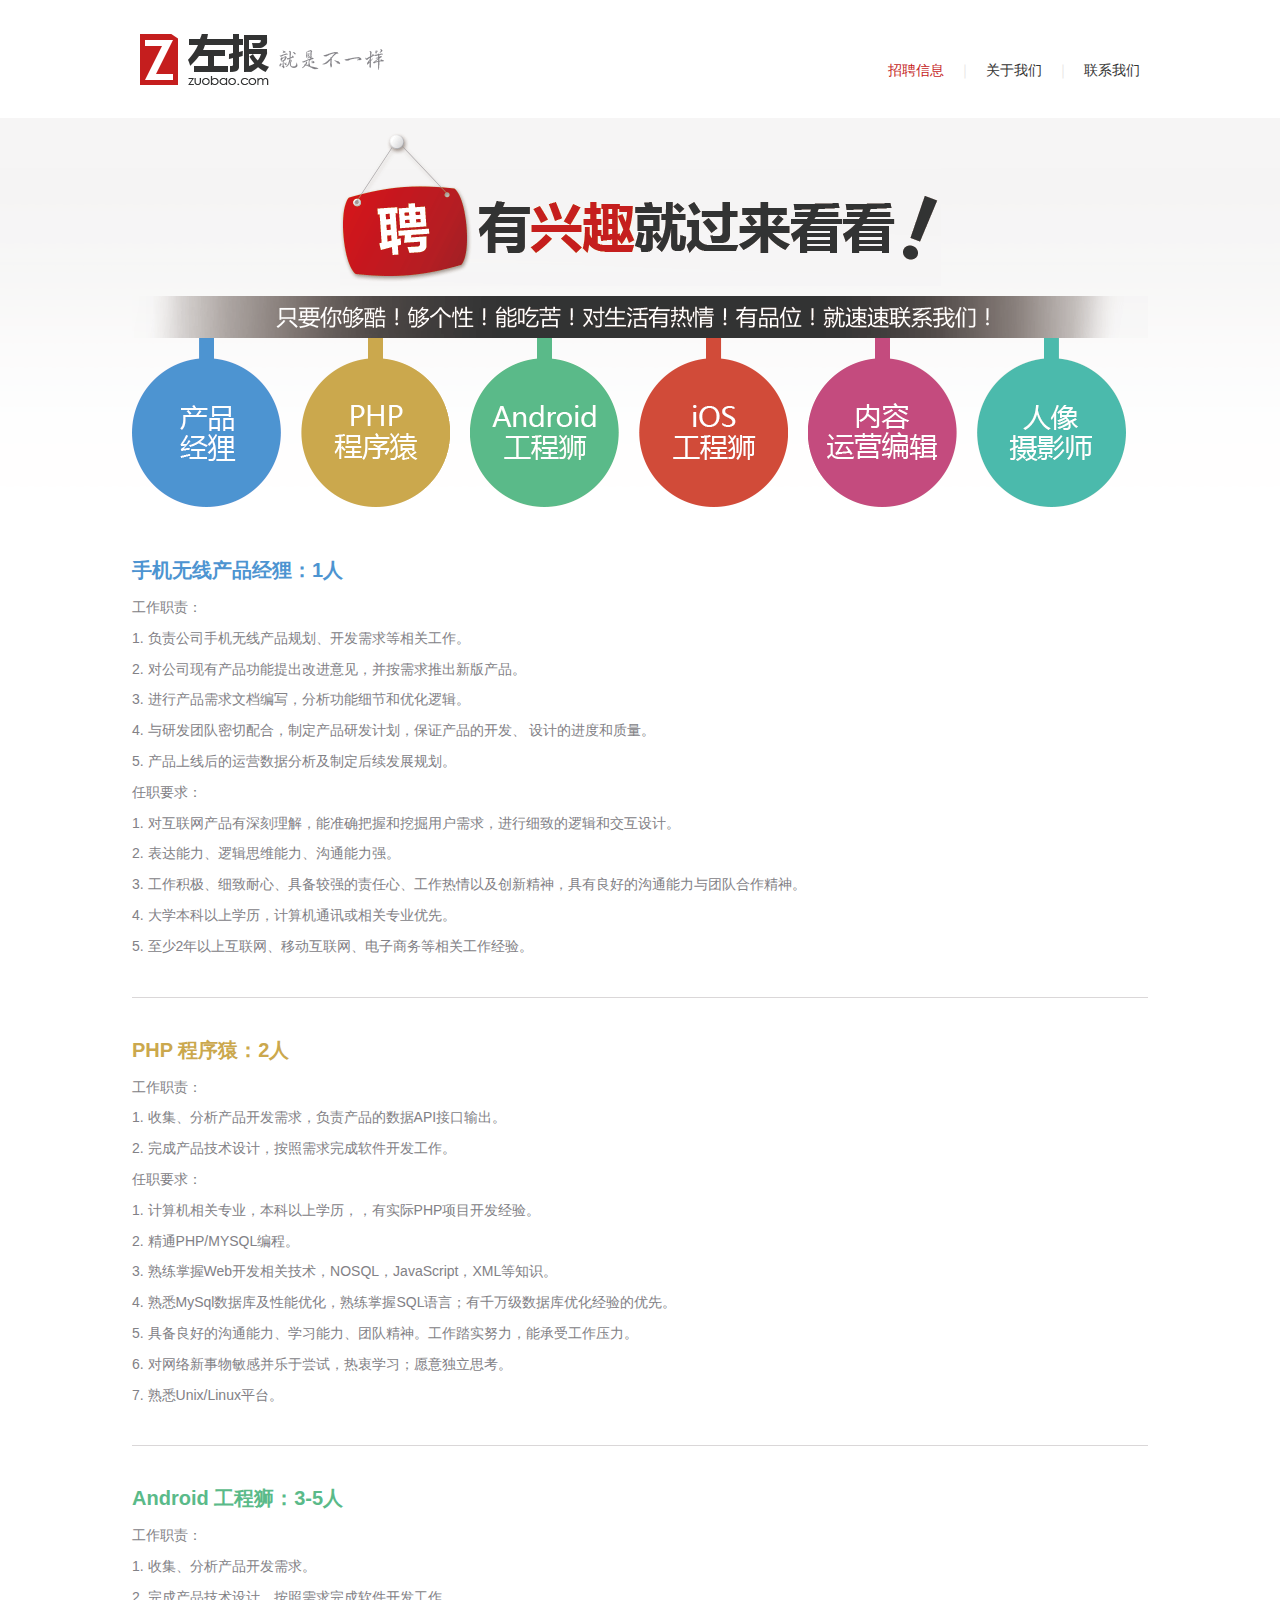
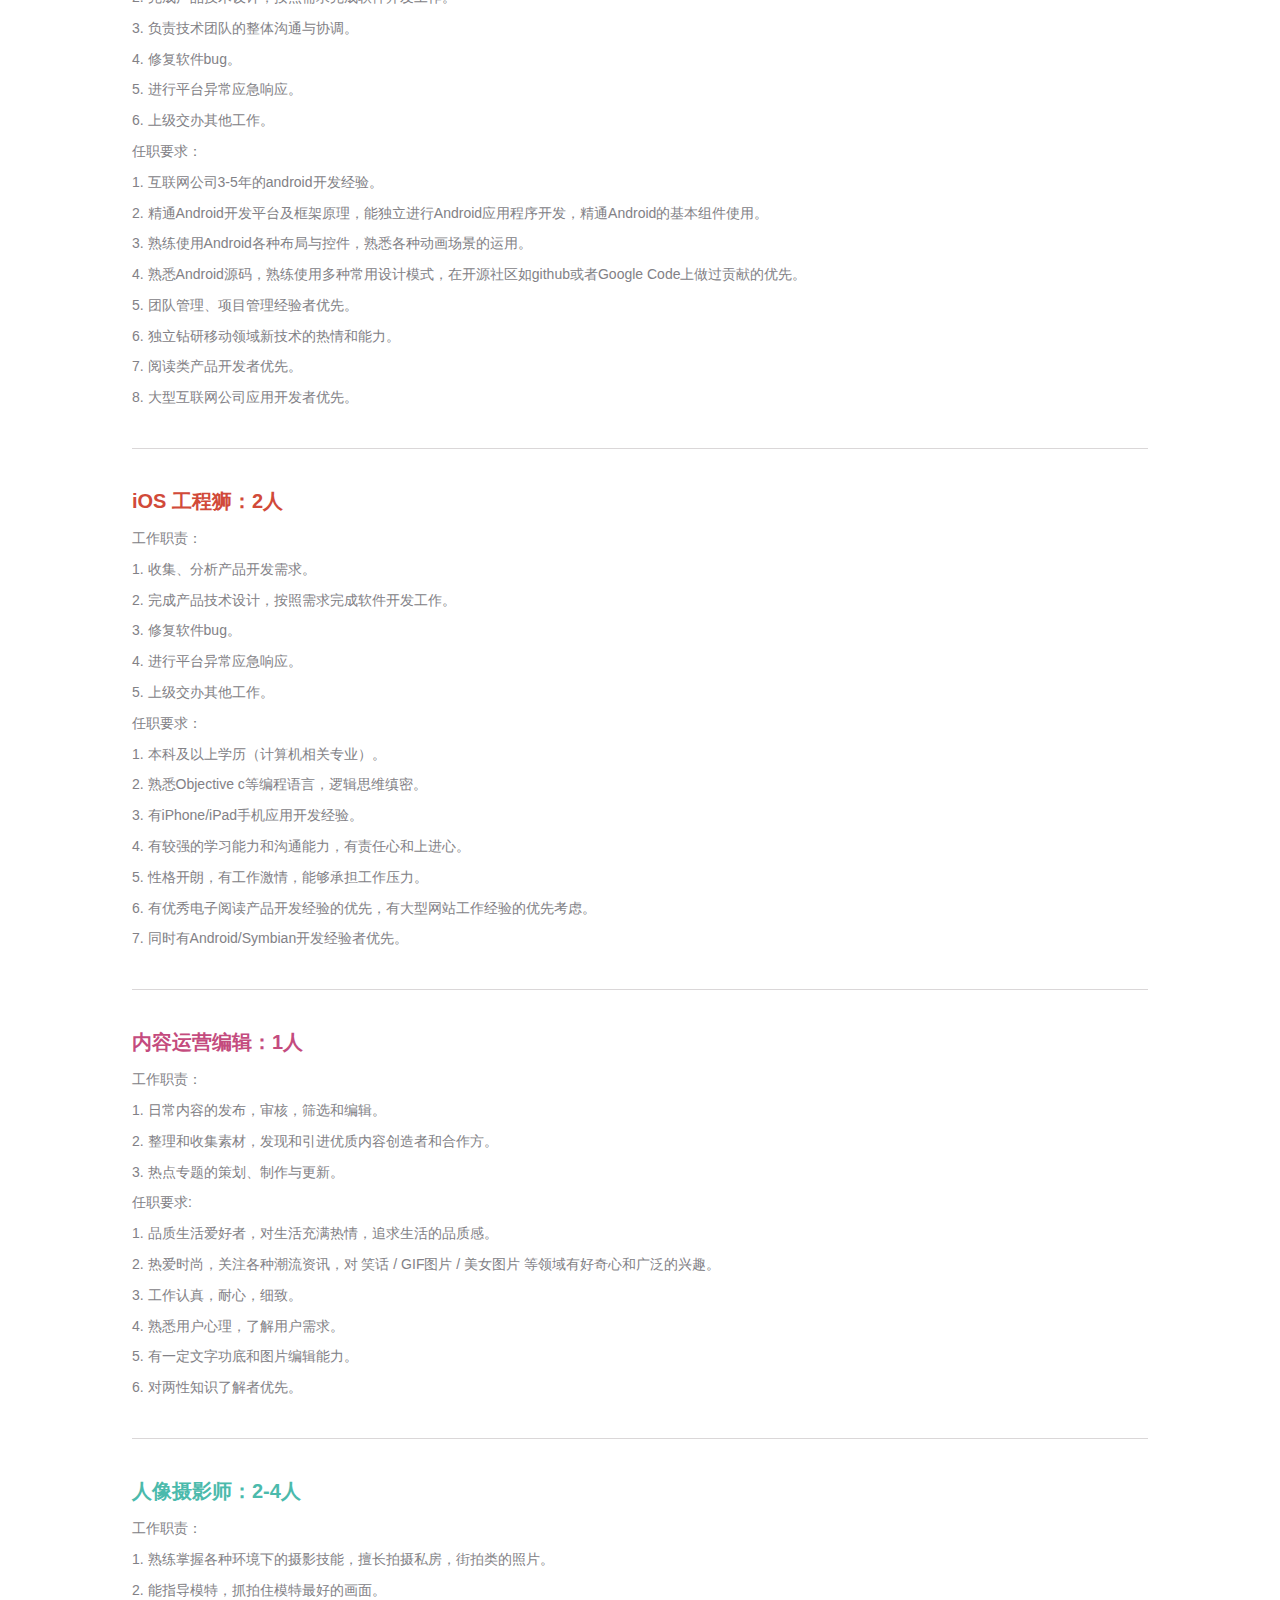
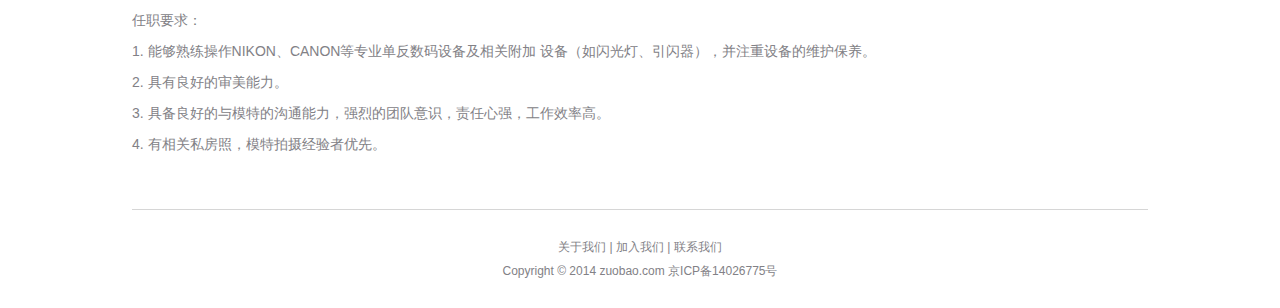
<file: index.html>
<!DOCTYPE html PUBLIC "-//W3C//DTD XHTML 1.0 Transitional//EN" "http://www.w3.org/TR/xhtml1/DTD/xhtml1-transitional.dtd">
<html xmlns="http://www.w3.org/1999/xhtml">
<head>
<meta http-equiv="Content-Type" content="text/html; charset=utf-8" />
<title>左报 - 就是不一样 - 招聘信息</title>
<meta name="Keywords" content="左报-就是不一样" />
<meta name="Description" content="左报-就是不一样" />
<link href="css/style.css" rel="stylesheet" type="text/css" />
<link rel="shortcut icon" href="images/favicon.ico" type="image/x-icon" >
<script type="text/javascript" src="css/jquery.js"></script>
</head>
<body>
<div id="header"> 
  <div id="logo"><img src="images/logo.png" alt="" /></div>
  <div class="nav"><a href="index.html" class="red">招聘信息</a>　｜　<a href="aboutus.html">关于我们</a>　｜　<a href="Contactus.html">联系我们</a></div>
</div>
<div id="content">
  <div class="job-head">
    <div class="job-pic1"></div>
    <div class="job-pic2"></div>
    <div class="job-nav"><a href="#a1"><img src="images/pic-02-1.png" alt="" /></a><a href="#a2"><img src="images/pic-02-2.png" alt="" /></a><a href="#a3"><img src="images/pic-02-3.png" alt="" /></a><a href="#a4"><img src="images/pic-02-4.png" alt="" /></a><a href="#a5"><img src="images/pic-02-5.png" alt="" /></a><a href="#a6"><img src="images/pic-02-6.png" alt="" /></a></div>
  </div>
  <div class="job-box"> <a id="a1" name="a1"></a>
    <h2 style="color:#4d94d1">手机无线产品经狸：1人</h2>
    <div class="job-text"> 工作职责：<br />
      1. 负责公司手机无线产品规划、开发需求等相关工作。<br />
      2. 对公司现有产品功能提出改进意见，并按需求推出新版产品。<br />
      3. 进行产品需求文档编写，分析功能细节和优化逻辑。<br />
      4. 与研发团队密切配合，制定产品研发计划，保证产品的开发、  设计的进度和质量。<br />
      5. 产品上线后的运营数据分析及制定后续发展规划。<br />
      任职要求：<br />
      1. 对互联网产品有深刻理解，能准确把握和挖掘用户需求，进行细致的逻辑和交互设计。<br />
      2. 表达能力、逻辑思维能力、沟通能力强。<br />
      3. 工作积极、细致耐心、具备较强的责任心、工作热情以及创新精神，具有良好的沟通能力与团队合作精神。<br />
      4. 大学本科以上学历，计算机通讯或相关专业优先。<br />
      5. 至少2年以上互联网、移动互联网、电子商务等相关工作经验。 </div>
  </div>
  <div class="line"></div>
  <div class="job-box"> <a id="a2" name="a2"></a>
    <h2 style="color:#cba84d">PHP 程序猿：2人</h2>
    <div class="job-text"> 工作职责：<br />
      1. 收集、分析产品开发需求，负责产品的数据API接口输出。<br />
      2. 完成产品技术设计，按照需求完成软件开发工作。<br />
      任职要求：<br />
      1. 计算机相关专业，本科以上学历，，有实际PHP项目开发经验。<br />
      2. 精通PHP/MYSQL编程。<br />
      3. 熟练掌握Web开发相关技术，NOSQL，JavaScript，XML等知识。<br />
      4. 熟悉MySql数据库及性能优化，熟练掌握SQL语言；有千万级数据库优化经验的优先。<br />
      5. 具备良好的沟通能力、学习能力、团队精神。工作踏实努力，能承受工作压力。<br />
      6. 对网络新事物敏感并乐于尝试，热衷学习；愿意独立思考。<br />
      7. 熟悉Unix/Linux平台。</div>
  </div>
  <div class="line"></div>
  <div class="job-box"> <a id="a3" name="a3"></a>
    <h2 style="color:#5aba89">Android 工程狮：3-5人</h2>
    <div class="job-text"> 工作职责：<br />
      1. 收集、分析产品开发需求。<br />
      2. 完成产品技术设计，按照需求完成软件开发工作。<br />
      3. 负责技术团队的整体沟通与协调。<br />
      4. 修复软件bug。<br />
      5. 进行平台异常应急响应。<br />
      6. 上级交办其他工作。<br />
      任职要求：<br />
      1. 互联网公司3-5年的android开发经验。<br />
      2. 精通Android开发平台及框架原理，能独立进行Android应用程序开发，精通Android的基本组件使用。<br />
      3. 熟练使用Android各种布局与控件，熟悉各种动画场景的运用。<br />
      4. 熟悉Android源码，熟练使用多种常用设计模式，在开源社区如github或者Google Code上做过贡献的优先。<br />
      5. 团队管理、项目管理经验者优先。<br />
      6. 独立钻研移动领域新技术的热情和能力。<br />
      7. 阅读类产品开发者优先。<br />
      8. 大型互联网公司应用开发者优先。</div>
  </div>
  <div class="line"></div>
  <div class="job-box"> <a id="a4" name="a4"></a>
    <h2 style="color:#d14a39">iOS 工程狮：2人</h2>
    <div class="job-text"> 工作职责：<br />
      1. 收集、分析产品开发需求。<br />
      2. 完成产品技术设计，按照需求完成软件开发工作。<br />
      3. 修复软件bug。<br />
      4. 进行平台异常应急响应。<br />
      5. 上级交办其他工作。<br />
      任职要求：<br />
      1. 本科及以上学历（计算机相关专业）。<br />
      2. 熟悉Objective c等编程语言，逻辑思维缜密。<br />
      3. 有iPhone/iPad手机应用开发经验。<br />
      4. 有较强的学习能力和沟通能力，有责任心和上进心。<br />
      5. 性格开朗，有工作激情，能够承担工作压力。<br />
      6. 有优秀电子阅读产品开发经验的优先，有大型网站工作经验的优先考虑。<br />
      7. 同时有Android/Symbian开发经验者优先。</div>
  </div>
  <div class="line"></div>
  <div class="job-box"> <a id="a5" name="a5"></a>
    <h2 style="color:#c44b7e">内容运营编辑：1人</h2>
    <div class="job-text"> 工作职责：<br />
      1. 日常内容的发布，审核，筛选和编辑。<br />
      2. 整理和收集素材，发现和引进优质内容创造者和合作方。<br />
      3. 热点专题的策划、制作与更新。<br />
      任职要求:<br />
      1. 品质生活爱好者，对生活充满热情，追求生活的品质感。<br />
      2. 热爱时尚，关注各种潮流资讯，对 笑话 / GIF图片 / 美女图片 等领域有好奇心和广泛的兴趣。<br />
      3. 工作认真，耐心，细致。<br />
      4. 熟悉用户心理，了解用户需求。<br />
      5. 有一定文字功底和图片编辑能力。<br />
      6. 对两性知识了解者优先。</div>
  </div>
  <div class="line"></div>
  <div class="job-box"> <a id="a6" name="a6"></a>
    <h2 style="color:#4bbaac">人像摄影师：2-4人</h2>
    <div class="job-text"> 工作职责：<br />
      1. 熟练掌握各种环境下的摄影技能，擅长拍摄私房，街拍类的照片。<br />
      2. 能指导模特，抓拍住模特最好的画面。<br />
      任职要求：<br />
      1. 能够熟练操作NIKON、CANON等专业单反数码设备及相关附加 设备（如闪光灯、引闪器），并注重设备的维护保养。<br />
      2. 具有良好的审美能力。<br />
      3. 具备良好的与模特的沟通能力，强烈的团队意识，责任心强，工作效率高。<br />
      4. 有相关私房照，模特拍摄经验者优先。</div>
  </div>
</div>
<div id="footer"> <a href="aboutus.html">关于我们</a> |  <a href="index.html">加入我们</a>  | <a href="Contactus.html">联系我们</a><br />
  Copyright &copy; 2014 zuobao.com 京ICP备14026775号 </div>
<script> 
(function() {
var $backToTopTxt = "返回顶部", $backToTopEle = $('<div class="backToTop"></div>').appendTo($("body"))
.text($backToTopTxt).attr("title", $backToTopTxt).click(function() {
$("html, body").animate({ scrollTop: 0 }, 120);
}), $backToTopFun = function() {
var st = $(document).scrollTop(), winh = $(window).height();
(st > 0)? $backToTopEle.show(): $backToTopEle.hide();
//IE6下的定位
if (!window.XMLHttpRequest) {
$backToTopEle.css("top", st + winh - 166);
}
};
$(window).bind("scroll", $backToTopFun);
$(function() { $backToTopFun(); });
})(); 
</script>
</body>
</html>
</file>
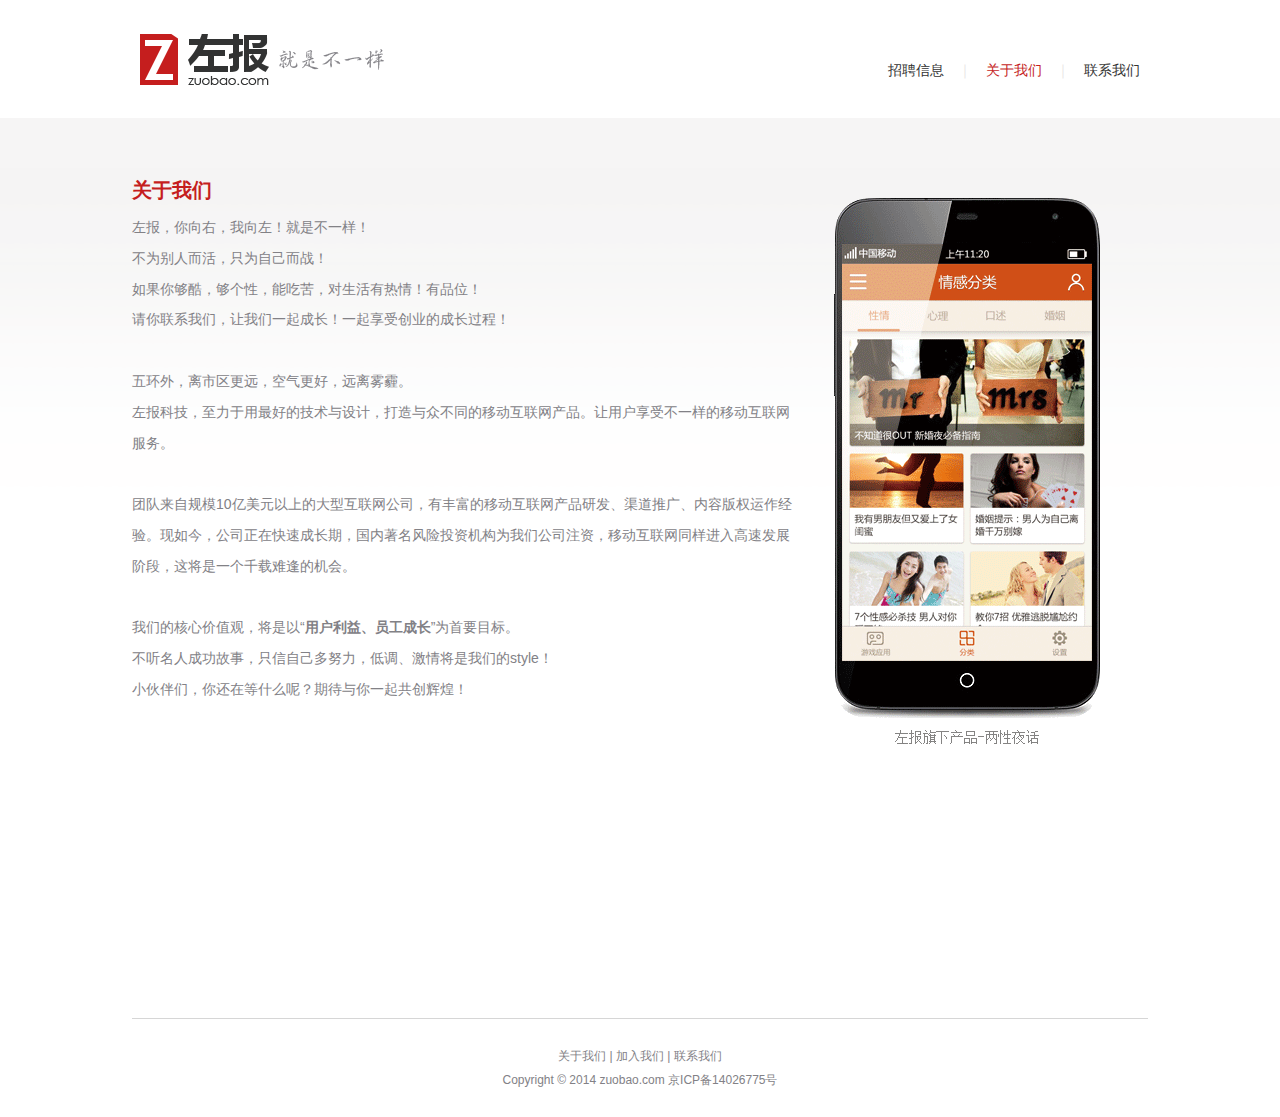
<file: aboutus.html>
<!DOCTYPE html PUBLIC "-//W3C//DTD XHTML 1.0 Transitional//EN" "http://www.w3.org/TR/xhtml1/DTD/xhtml1-transitional.dtd">
<html xmlns="http://www.w3.org/1999/xhtml">
<head>
<meta http-equiv="Content-Type" content="text/html; charset=utf-8" />
<title>左报 - 就是不一样 - 关于我们</title>
<meta name="Keywords" content="左报-就是不一样" />
<meta name="Description" content="左报-就是不一样" />
<link href="css/style.css" rel="stylesheet" type="text/css" />
<link rel="shortcut icon" href="images/favicon.ico" type="image/x-icon" >
</head>
<body>
<div id="header">
  <div id="logo"><img src="images/logo.png" alt="" /></div>
  <div class="nav"><a href="index.html">招聘信息</a>　｜　<a href="aboutus.html" class="red">关于我们</a>　｜　<a href="Contactus.html">联系我们</a></div>
</div>
<div id="content">
  <div class="aboutus">
    <h2>关于我们</h2>
    <div class="aboutus-text">左报，你向右，我向左！就是不一样！<br />
不为别人而活，只为自己而战！<br />
如果你够酷，够个性，能吃苦，对生活有热情！有品位！<br />
请你联系我们，让我们一起成长！一起享受创业的成长过程！<br />
<br />
五环外，离市区更远，空气更好，远离雾霾。<br />
左报科技，至力于用最好的技术与设计，打造与众不同的移动互联网产品。让用户享受不一样的移动互联网服务。<br />
<br />
团队来自规模10亿美元以上的大型互联网公司，有丰富的移动互联网产品研发、渠道推广、内容版权运作经验。现如今，公司正在快速成长期，国内著名风险投资机构为我们公司注资，移动互联网同样进入高速发展阶段，这将是一个千载难逢的机会。<br />
<br />
我们的核心价值观，将是以“<strong>用户利益、员工成长</strong>”为首要目标。<br />
不听名人成功故事，只信自己多努力，低调、激情将是我们的style！<br />
小伙伴们，你还在等什么呢？期待与你一起共创辉煌！
      <img src="images/pic-04.png" alt="" /> </div>
  </div>
</div>
<div id="footer"> <a href="aboutus.html">关于我们</a> |  <a href="index.html">加入我们</a>  | <a href="Contactus.html">联系我们</a><br />
  Copyright &copy; 2014 zuobao.com 京ICP备14026775号 </div>
</body>
</html>
</file>
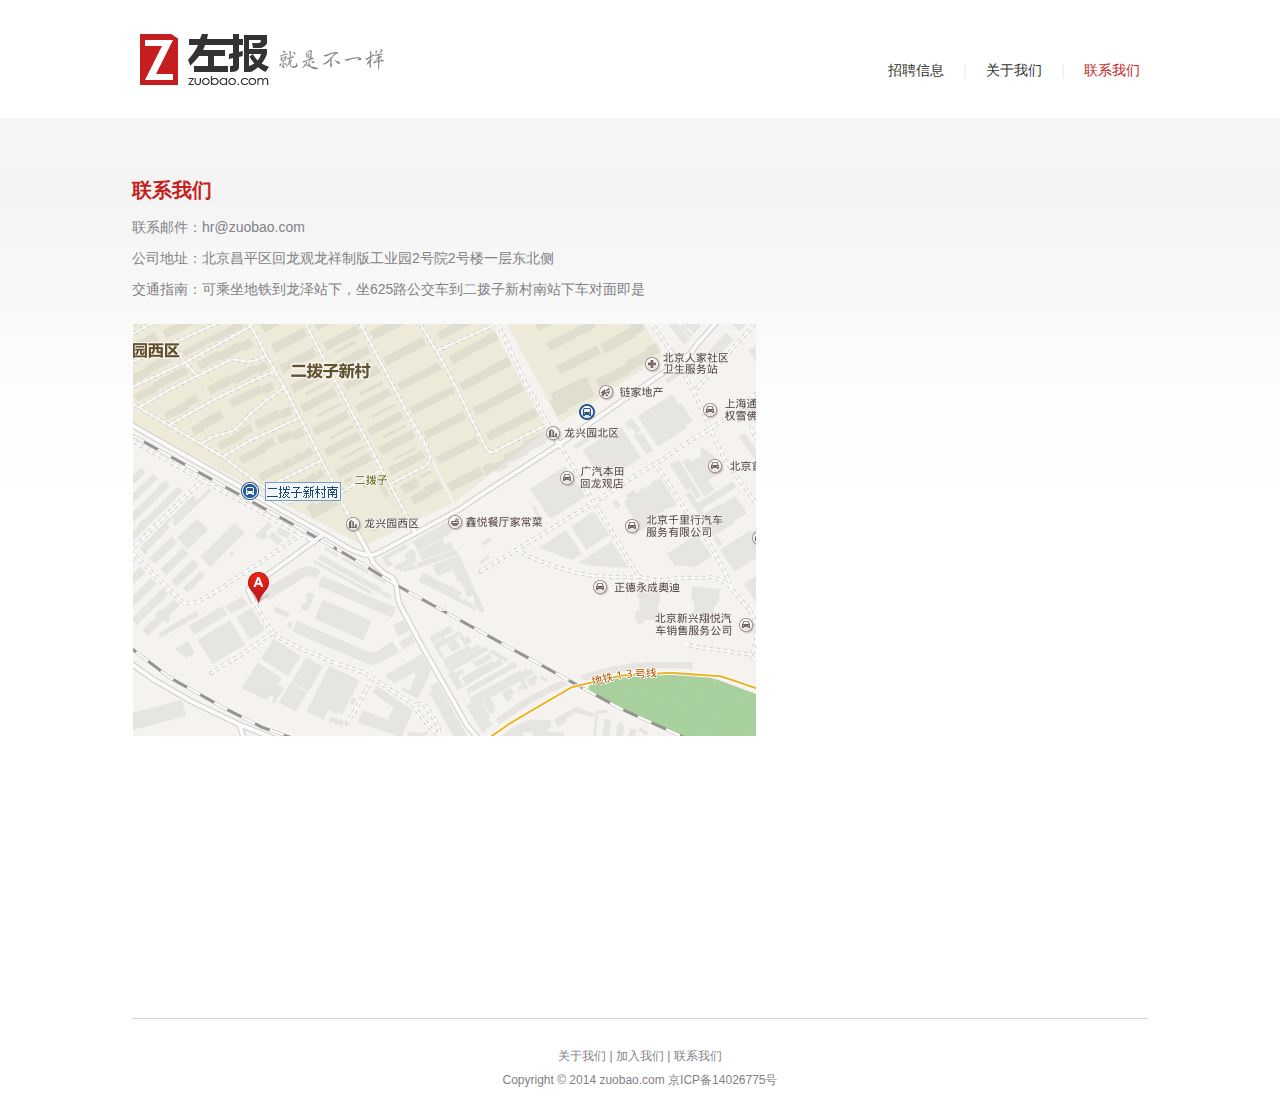
<file: Contactus.html>
<!DOCTYPE html PUBLIC "-//W3C//DTD XHTML 1.0 Transitional//EN" "http://www.w3.org/TR/xhtml1/DTD/xhtml1-transitional.dtd">
<html xmlns="http://www.w3.org/1999/xhtml">
<head>
<meta http-equiv="Content-Type" content="text/html; charset=utf-8" />
<title>左报 - 就是不一样 - 联系我们</title>
<meta name="Keywords" content="左报-就是不一样" />
<meta name="Description" content="左报-就是不一样" />
<link href="css/style.css" rel="stylesheet" type="text/css" />
<link rel="shortcut icon" href="images/favicon.ico" type="image/x-icon" >
</head>
<body>
<div id="header">
  <div id="logo"><img src="images/logo.png" alt="" /></div>
  <div class="nav"><a href="index.html">招聘信息</a>　｜　<a href="aboutus.html">关于我们</a>　｜　<a href="Contactus.html" class="red">联系我们</a></div>
</div>
<div id="content">
  <div class="Contactus">
    <h2>联系我们</h2>
    <div class="Contactus-text"> 联系邮件：hr@zuobao.com <br />
      公司地址：北京昌平区回龙观龙祥制版工业园2号院2号楼一层东北侧<br />
      交通指南：可乘坐地铁到龙泽站下，坐625路公交车到二拨子新村南站下车对面即是<br />
      <img src="images/map.png" alt="" /> </div>
  </div>
</div>
<div id="footer"> <a href="aboutus.html">关于我们</a> |  <a href="index.html">加入我们</a>  | <a href="Contactus.html">联系我们</a><br />
  Copyright &copy; 2014 zuobao.com 京ICP备14026775号 </div>
</body>
</html>
</file>
<file: css/style.css>
body, h1, h2, h3, h4, h5, h6, hr, p, blockquote, dl, dt, dd, ul, ol, li, pre, form, fieldset, legend, button, input, textarea, th, td { margin: 0; padding: 0 }
body, button, input, select, textarea { font: 12px/1.5 tahoma, arial, 'Hiragino Sans GB', 'Microsoft Yahei', \5b8b\4f53, sans-serif }
h1, h2, h3, h4, h5, h6 { font-size: 100% }
address, cite, dfn, em, var { font-style: normal }
code, kbd, pre, samp { font-family: courier new, courier, monospace }
small { font-size: 12px }
ul, ol { list-style: none }
a { text-decoration: none }
a:hover { text-decoration: underline; color:#f60; }
sup { vertical-align: text-top }
sub { vertical-align: text-bottom }
legend { color: #000 }
fieldset, img { border: 0 }
button, input, select, textarea { font-size: 100% }
table { border-collapse: collapse; border-spacing: 0 }
#header, #content, #footer { width: 1016px; margin-left: auto; margin-right: auto }
.col-main { float: left; width: 100%; min-height: 1px }
.col-sub, .col-extra { float: left }
.layout:after, .main-wrap:after, .col-sub:after, .col-extra:after { content: '\20'; display: block; height: 0; clear: both }
.layout, .main-wrap, .col-sub, .col-extra { *zoom:1
}
.clear { clear: both; height: 0; line-height: 0; font: 0; }
.clearfix:after { content: "."; display: block; height: 0; clear: both; visibility: hidden; }
.clearfix { display: inline-block }
* html .clearfix { height: 1% }
.clearfix { display: block }
body { background: #fff url(../images/body-bg.png) repeat-x 0 118px; color:#828186; }
#header { height: 118px; overflow: hidden; position: relative }
#logo { padding: 33px 0 0 8px; }
.nav { position: absolute; right: 8px; top: 60px; font-size:14px; color:#e7e5e4; }
.nav a { color:#333; }
.nav a.red { color:#c51e1e; }
.nav a:hover { color:#f60; }
#content { min-height:800px; }
.Contactus, .aboutus { margin-top:50px; position:relative }
.Contactus h2, .aboutus h2 { line-height:2.2; font-size:20px; color:#c51e1e; }
.Contactus-text, .aboutus-text { line-height:2.2; font-size:14px; }
.Contactus-text img { margin-top:20px; }
.aboutus img { position:absolute; top:30px; right:48px; }
.job-head { height:430px; position:relative; }
.job-pic1 { height:178px; background:url(../images/pic-01.png) no-repeat center center; }
.job-pic2 { height:42px; background:url(../images/pic-02.png) no-repeat center center; }
.aboutus-text { margin-right:350px; }
.job-nav img { margin-right:20px; }
.job-box h2 { line-height:2.2; font-size:20px; }
.job-text { line-height:2.2; font-size:14px; }
.line { margin:35px 0 30px; border-top:1px solid #dad7d8 }
#footer { border-top: 1px solid #d6d6d6; text-align: center; line-height:2; padding: 25px 0; margin-top:50px; }
#footer a { color:#828186; }
#footer a:hover { color:#f60; }
.red { color:#c51e1e; }
.backToTop { display: none; width: 60px; background:url(../images/pic-03.png) no-repeat center top; padding-top:35px; color: #828186; font-size: 14px; text-align: center; position: fixed; _position: absolute; right: 30px; bottom: 100px; _bottom: "auto"; cursor: pointer;}
</file>
